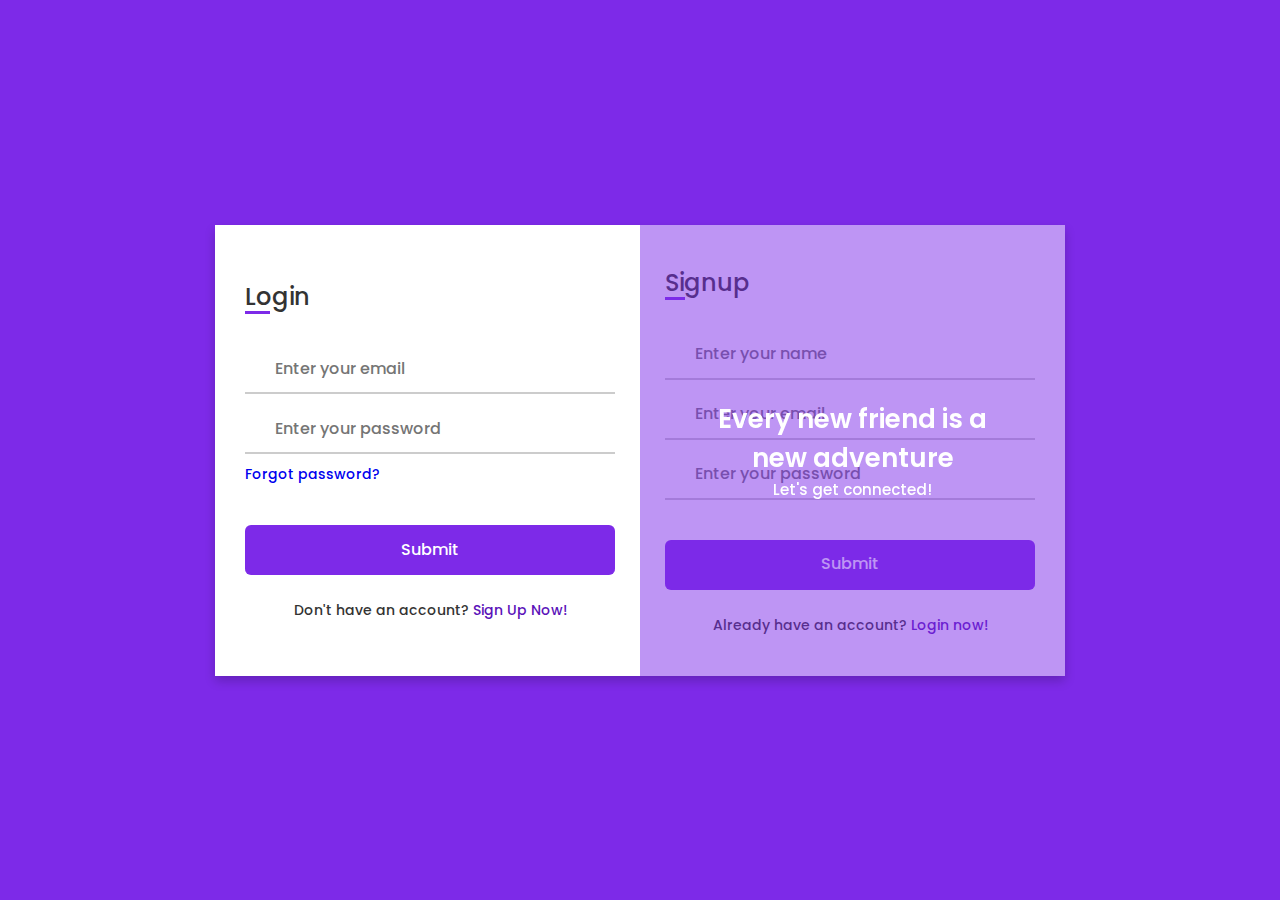
<file: signup.html>
<!DOCTYPE html>
<html lang="en">
  <head>
    <meta charset="UTF-8" />
    <meta http-equiv="X-UA-Compatible" content="IE=edge" />
    <meta name="viewport" content="width=device-width, initial-scale=1.0" />
    <title>FUTURE Website</title>
    <link rel="stylesheet" href="signup.css" />
  </head>
  <body>
    <div class="container">
      <input type="checkbox" id="flip" />
      <div class="cover">
        <div class="front">
          <!--<img src="images/frontImg.jpg" alt="">-->
          <div class="text">
            <span class="text-1"
              >Every new friend is a <br />
              new adventure</span
            >
            <span class="text-2">Let's get connected!</span>
          </div>
        </div>
        <div class="back">
          <div class="text">
            <span class="text-1"
              >Complete miles of journey <br />
              with one step</span
            >
            <span class="text-2">Let's get started</span>
          </div>
        </div>
      </div>
      <div class="forms">
        <div class="form-content">
          <div class="login-form">
            <div class="title">Login</div>
            <form action="#">
              <div class="input-boxes">
                <div class="input-box">
                  <i class="fas fa-envelope"></i>
                  <input type="text" placeholder="Enter your email" required />
                </div>
                <div class="input-box">
                  <i class="fas fa-lock"></i>
                  <input
                    type="password"
                    placeholder="Enter your password"
                    required
                  />
                </div>
                <div class="text"><a href="#">Forgot password?</a></div>
                <div class="button input-box">
                  <input type="submit" value="Submit" />
                </div>
                <div class="text sign-up-text">
                  Don't have an account? <label for="flip">Sign Up Now!</label>
                </div>
              </div>
            </form>
          </div>
          <div class="signup-form">
            <div class="title">Signup</div>
            <form action="#">
              <div class="input-boxes">
                <div class="input-box">
                  <i class="fas fa-user"></i>
                  <input type="text" placeholder="Enter your name" required />
                </div>
                <div class="input-box">
                  <i class="fas fa-envelope"></i>
                  <input type="text" placeholder="Enter your email" required />
                </div>
                <div class="input-box">
                  <i class="fas fa-lock"></i>
                  <input
                    type="password"
                    placeholder="Enter your password"
                    required
                  />
                </div>
                <div class="button input-box">
                  <input type="submit" value="Submit" />
                </div>
                <div class="text sign-up-text">
                  Already have an account? <label for="flip">Login now!</label>
                </div>
              </div>
            </form>
          </div>
        </div>
      </div>
    </div>
  </body>
</html>
</file>
<file: signup.css>
/*Font Link */
@import url("https://fonts.googleapis.com/css2?family=Poppins:wght@200;300;400;500;600;700&display=swap");
* {
  margin: 0;
  padding: 0;
  box-sizing: border-box;
  font-family: "Poppins", sans-serif;
}
body {
  min-height: 100vh;
  display: flex;
  align-items: center;
  justify-content: center;
  background: #7d2ae8;
  padding: 30px;
}
.container {
  position: relative;
  max-width: 850px;
  width: 100%;
  background: #fff;
  padding: 40px 30px;
  box-shadow: 0 5px 10px rgba(0, 0, 0, 0.2);
  perspective: 2700px;
}
.container .cover {
  position: absolute;
  top: 0;
  left: 50%;
  height: 100%;
  width: 50%;
  z-index: 98;
  transition: all 1s ease;
  transform-origin: left;
  transform-style: preserve-3d;
}
.container #flip:checked ~ .cover {
  transform: rotateY(-180deg);
}
.container .cover .front,
.container .cover .back {
  position: absolute;
  top: 0;
  left: 0;
  height: 100%;
  width: 100%;
}
.cover .back {
  transform: rotateY(180deg);
  backface-visibility: hidden;
}
.container .cover::before,
.container .cover::after {
  content: "";
  position: absolute;
  height: 100%;
  width: 100%;
  background: #7d2ae8;
  opacity: 0.5;
  z-index: 12;
}
.container .cover::after {
  opacity: 0.3;
  transform: rotateY(180deg);
  backface-visibility: hidden;
}
.container .cover img {
  position: absolute;
  height: 100%;
  width: 100%;
  object-fit: cover;
  z-index: 10;
}
.container .cover .text {
  position: absolute;
  z-index: 130;
  height: 100%;
  width: 100%;
  display: flex;
  flex-direction: column;
  align-items: center;
  justify-content: center;
}
.cover .text .text-1,
.cover .text .text-2 {
  font-size: 26px;
  font-weight: 600;
  color: #fff;
  text-align: center;
}
.cover .text .text-2 {
  font-size: 15px;
  font-weight: 500;
}
.container .forms {
  height: 100%;
  width: 100%;
  background: #fff;
}
.container .form-content {
  display: flex;
  align-items: center;
  justify-content: space-between;
}
.form-content .login-form,
.form-content .signup-form {
  width: calc(100% / 2 - 25px);
}
.forms .form-content .title {
  position: relative;
  font-size: 24px;
  font-weight: 500;
  color: #333;
}
.forms .form-content .title:before {
  content: "";
  position: absolute;
  left: 0;
  bottom: 0;
  height: 3px;
  width: 25px;
  background: #7d2ae8;
}
.forms .signup-form .title:before {
  width: 20px;
}
.forms .form-content .input-boxes {
  margin-top: 30px;
}
.forms .form-content .input-box {
  display: flex;
  align-items: center;
  height: 50px;
  width: 100%;
  margin: 10px 0;
  position: relative;
}
.form-content .input-box input {
  height: 100%;
  width: 100%;
  outline: none;
  border: none;
  padding: 0 30px;
  font-size: 16px;
  font-weight: 500;
  border-bottom: 2px solid rgba(0, 0, 0, 0.2);
  transition: all 0.3s ease;
}
.form-content .input-box input:focus,
.form-content .input-box input:valid {
  border-color: #7d2ae8;
}
.form-content .input-box i {
  position: absolute;
  color: #7d2ae8;
  font-size: 17px;
}
.forms .form-content .text {
  font-size: 14px;
  font-weight: 500;
  color: #333;
}
.forms .form-content .text a {
  text-decoration: none;
}
.forms .form-content .text a:hover {
  text-decoration: underline;
}
.forms .form-content .button {
  color: #fff;
  margin-top: 40px;
}
.forms .form-content .button input {
  color: #fff;
  background: #7d2ae8;
  border-radius: 6px;
  padding: 0;
  cursor: pointer;
  transition: all 0.4s ease;
}
.forms .form-content .button input:hover {
  background: #5b13b9;
}
.forms .form-content label {
  color: #5b13b9;
  cursor: pointer;
}
.forms .form-content label:hover {
  text-decoration: underline;
}
.forms .form-content .login-text,
.forms .form-content .sign-up-text {
  text-align: center;
  margin-top: 25px;
}
.container #flip {
  display: none;
}
@media (max-width: 730px) {
  .container .cover {
    display: none;
  }
  .form-content .login-form,
  .form-content .signup-form {
    width: 100%;
  }
  .form-content .signup-form {
    display: none;
  }
  .container #flip:checked ~ .forms .signup-form {
    display: block;
  }
  .container #flip:checked ~ .forms .login-form {
    display: none;
  }
}
</file>
